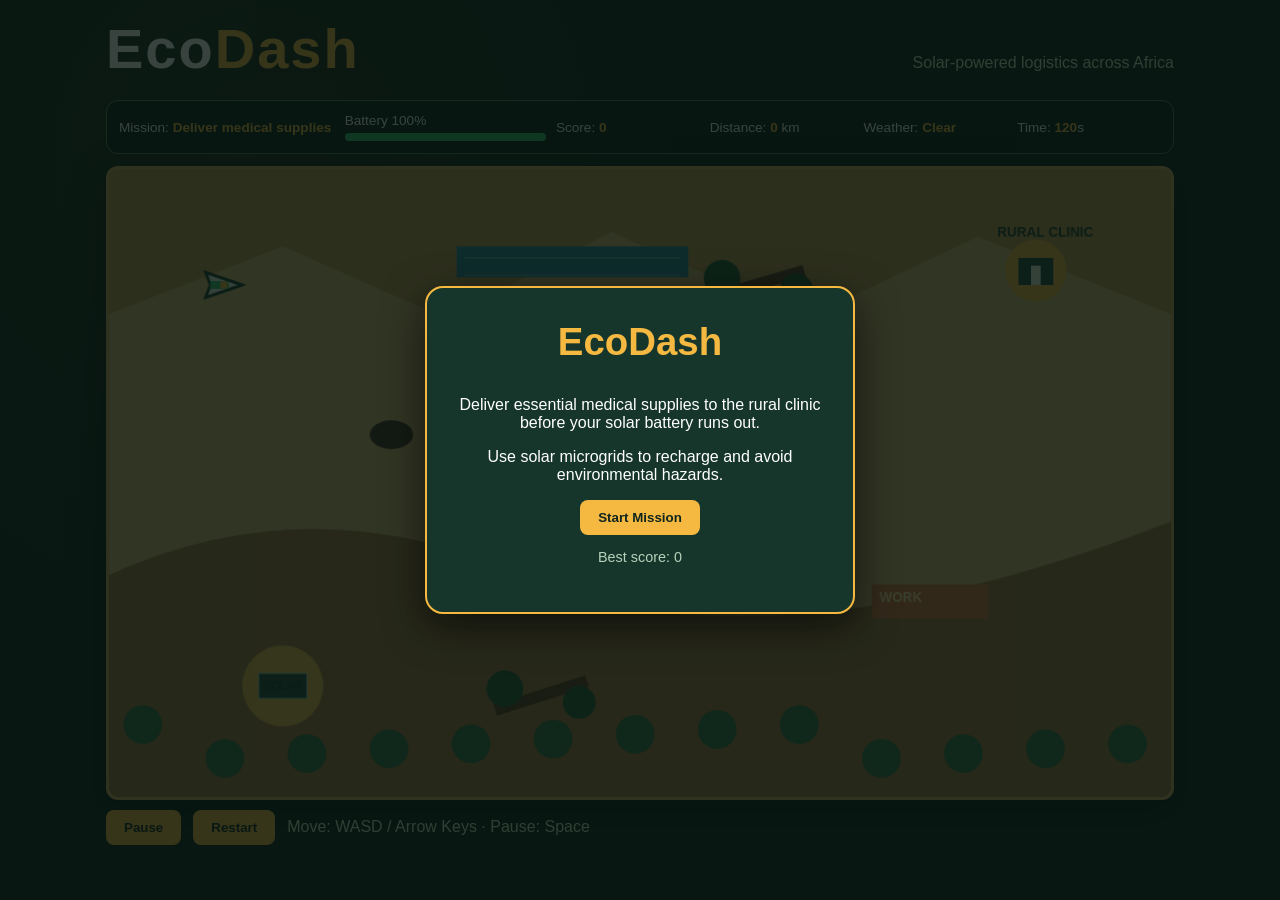
<file: index.html>
<!DOCTYPE html>
<html lang="en">
<head>
  <meta charset="UTF-8">
  <meta name="viewport" content="width=device-width, initial-scale=1.0">
  <title>EcoDash | African Logistics Simulator</title>
  <link rel="stylesheet" href="style.css">
</head>
<body>
  <main class="app">
    <header>
      <h1>Eco<span>Dash</span></h1>
      <p>Solar-powered logistics across Africa</p>
    </header>

    <section class="hud">
      <div>Mission: <strong id="mission">Deliver medical supplies</strong></div>
      <div>Battery <span id="batteryText">100%</span>
        <div class="meter"><i id="batteryBar"></i></div>
      </div>
      <div>Score: <strong id="score">0</strong></div>
      <div>Distance: <strong id="distance">0</strong> km</div>
      <div>Weather: <strong id="weather">Clear</strong></div>
      <div>Time: <strong id="timer">120</strong>s</div>
    </section>

    <canvas id="gameCanvas" width="1100" height="650"></canvas>

    <section class="controls">
      <button id="pauseButton">Pause</button>
      <button id="restartButton">Restart</button>
      <span>Move: WASD / Arrow Keys · Pause: Space</span>
    </section>
  </main>

  <div id="startScreen" class="screen active">
    <div class="panel">
      <h2>EcoDash</h2>
      <p>Deliver essential medical supplies to the rural clinic before your solar battery runs out.</p>
      <p>Use solar microgrids to recharge and avoid environmental hazards.</p>
      <button id="startButton">Start Mission</button>
      <p class="small">Best score: <span id="bestScore">0</span></p>
    </div>
  </div>

  <div id="pauseScreen" class="screen">
    <div class="panel">
      <h2>Mission Paused</h2>
      <button id="resumeButton">Resume</button>
    </div>
  </div>

  <div id="gameOverScreen" class="screen">
    <div class="panel">
      <h2 id="resultTitle">Mission Complete</h2>
      <p id="resultMessage"></p>
      <p>Final score: <strong id="finalScore">0</strong></p>
      <button id="playAgainButton">Play Again</button>
    </div>
  </div>

  <script src="script.js"></script>
</body>
</html>
</file>
<file: style.css>
:root {
  --green: #35c46a;
  --dark: #10251e;
  --gold: #f5b942;
  --sand: #f1dfb6;
}

* {
  box-sizing: border-box;
}

body {
  margin: 0;
  min-height: 100vh;
  color: white;
  font-family: Arial, sans-serif;
  background:
    linear-gradient(rgba(16, 37, 30, .88), rgba(16, 37, 30, .94)),
    radial-gradient(circle at 20% 20%, #c87941, transparent 35%),
    #10251e;
}

.app {
  width: min(1100px, 100%);
  margin: auto;
  padding: 16px;
}

header {
  display: flex;
  align-items: baseline;
  justify-content: space-between;
  gap: 20px;
}

h1 {
  margin: 0;
  font-size: clamp(2rem, 5vw, 3.5rem);
  letter-spacing: 2px;
}

h1 span {
  color: var(--gold);
}

header p {
  color: #d7e8c4;
}

.hud {
  display: grid;
  grid-template-columns: 1.5fr 1.4fr repeat(4, 1fr);
  gap: 10px;
  align-items: center;
  margin: 12px 0;
  padding: 12px;
  border: 1px solid #5a8360;
  border-radius: 12px;
  background: rgba(13, 30, 24, .88);
  font-size: .85rem;
}

.hud strong {
  color: var(--gold);
}

.meter {
  height: 8px;
  margin-top: 5px;
  overflow: hidden;
  border-radius: 10px;
  background: #263b31;
}

.meter i {
  display: block;
  width: 100%;
  height: 100%;
  background: var(--green);
  transition: width .2s;
}

canvas {
  display: block;
  width: 100%;
  height: auto;
  border: 3px solid #d6aa61;
  border-radius: 12px;
  background: #dcb875;
  box-shadow: 0 12px 35px #0008;
}

.controls {
  display: flex;
  align-items: center;
  gap: 12px;
  margin-top: 10px;
  color: #d7e8c4;
}

button {
  border: 0;
  border-radius: 8px;
  padding: 10px 18px;
  color: #10251e;
  font-weight: bold;
  background: var(--gold);
  cursor: pointer;
}

button:hover {
  filter: brightness(1.12);
}

.screen {
  position: fixed;
  inset: 0;
  display: none;
  place-items: center;
  padding: 20px;
  background: #07140fcc;
}

.screen.active {
  display: grid;
}

.panel {
  width: min(430px, 100%);
  padding: 32px;
  text-align: center;
  border: 2px solid var(--gold);
  border-radius: 18px;
  background: #16362b;
  box-shadow: 0 12px 40px #0009;
}

.panel h2 {
  margin-top: 0;
  color: var(--gold);
  font-size: 2.4rem;
}

.small {
  color: #b7d1bb;
  font-size: .9rem;
}

@media (max-width: 800px) {
  .hud {
    grid-template-columns: repeat(3, 1fr);
  }

  header {
    display: block;
  }

  header p {
    margin-bottom: 8px;
  }

  .controls {
    flex-wrap: wrap;
  }
}
</file>
<file: EcoDash sim/style.css>
:root {
  --green: #35c46a;
  --dark: #10251e;
  --gold: #f5b942;
  --sand: #f1dfb6;
}

* {
  box-sizing: border-box;
}

body {
  margin: 0;
  min-height: 100vh;
  color: white;
  font-family: Arial, sans-serif;
  background:
    linear-gradient(rgba(16, 37, 30, .88), rgba(16, 37, 30, .94)),
    radial-gradient(circle at 20% 20%, #c87941, transparent 35%),
    #10251e;
}

.app {
  width: min(1100px, 100%);
  margin: auto;
  padding: 16px;
}

header {
  display: flex;
  align-items: baseline;
  justify-content: space-between;
  gap: 20px;
}

h1 {
  margin: 0;
  font-size: clamp(2rem, 5vw, 3.5rem);
  letter-spacing: 2px;
}

h1 span {
  color: var(--gold);
}

header p {
  color: #d7e8c4;
}

.hud {
  display: grid;
  grid-template-columns: 1.5fr 1.4fr repeat(4, 1fr);
  gap: 10px;
  align-items: center;
  margin: 12px 0;
  padding: 12px;
  border: 1px solid #5a8360;
  border-radius: 12px;
  background: rgba(13, 30, 24, .88);
  font-size: .85rem;
}

.hud strong {
  color: var(--gold);
}

.meter {
  height: 8px;
  margin-top: 5px;
  overflow: hidden;
  border-radius: 10px;
  background: #263b31;
}

.meter i {
  display: block;
  width: 100%;
  height: 100%;
  background: var(--green);
  transition: width .2s;
}

canvas {
  display: block;
  width: 100%;
  height: auto;
  border: 3px solid #d6aa61;
  border-radius: 12px;
  background: #dcb875;
  box-shadow: 0 12px 35px #0008;
}

.controls {
  display: flex;
  align-items: center;
  gap: 12px;
  margin-top: 10px;
  color: #d7e8c4;
}

button {
  border: 0;
  border-radius: 8px;
  padding: 10px 18px;
  color: #10251e;
  font-weight: bold;
  background: var(--gold);
  cursor: pointer;
}

button:hover {
  filter: brightness(1.12);
}

.screen {
  position: fixed;
  inset: 0;
  display: none;
  place-items: center;
  padding: 20px;
  background: #07140fcc;
}

.screen.active {
  display: grid;
}

.panel {
  width: min(430px, 100%);
  padding: 32px;
  text-align: center;
  border: 2px solid var(--gold);
  border-radius: 18px;
  background: #16362b;
  box-shadow: 0 12px 40px #0009;
}

.panel h2 {
  margin-top: 0;
  color: var(--gold);
  font-size: 2.4rem;
}

.small {
  color: #b7d1bb;
  font-size: .9rem;
}

@media (max-width: 800px) {
  .hud {
    grid-template-columns: repeat(3, 1fr);
  }

  header {
    display: block;
  }

  header p {
    margin-bottom: 8px;
  }

  .controls {
    flex-wrap: wrap;
  }
}
</file>
